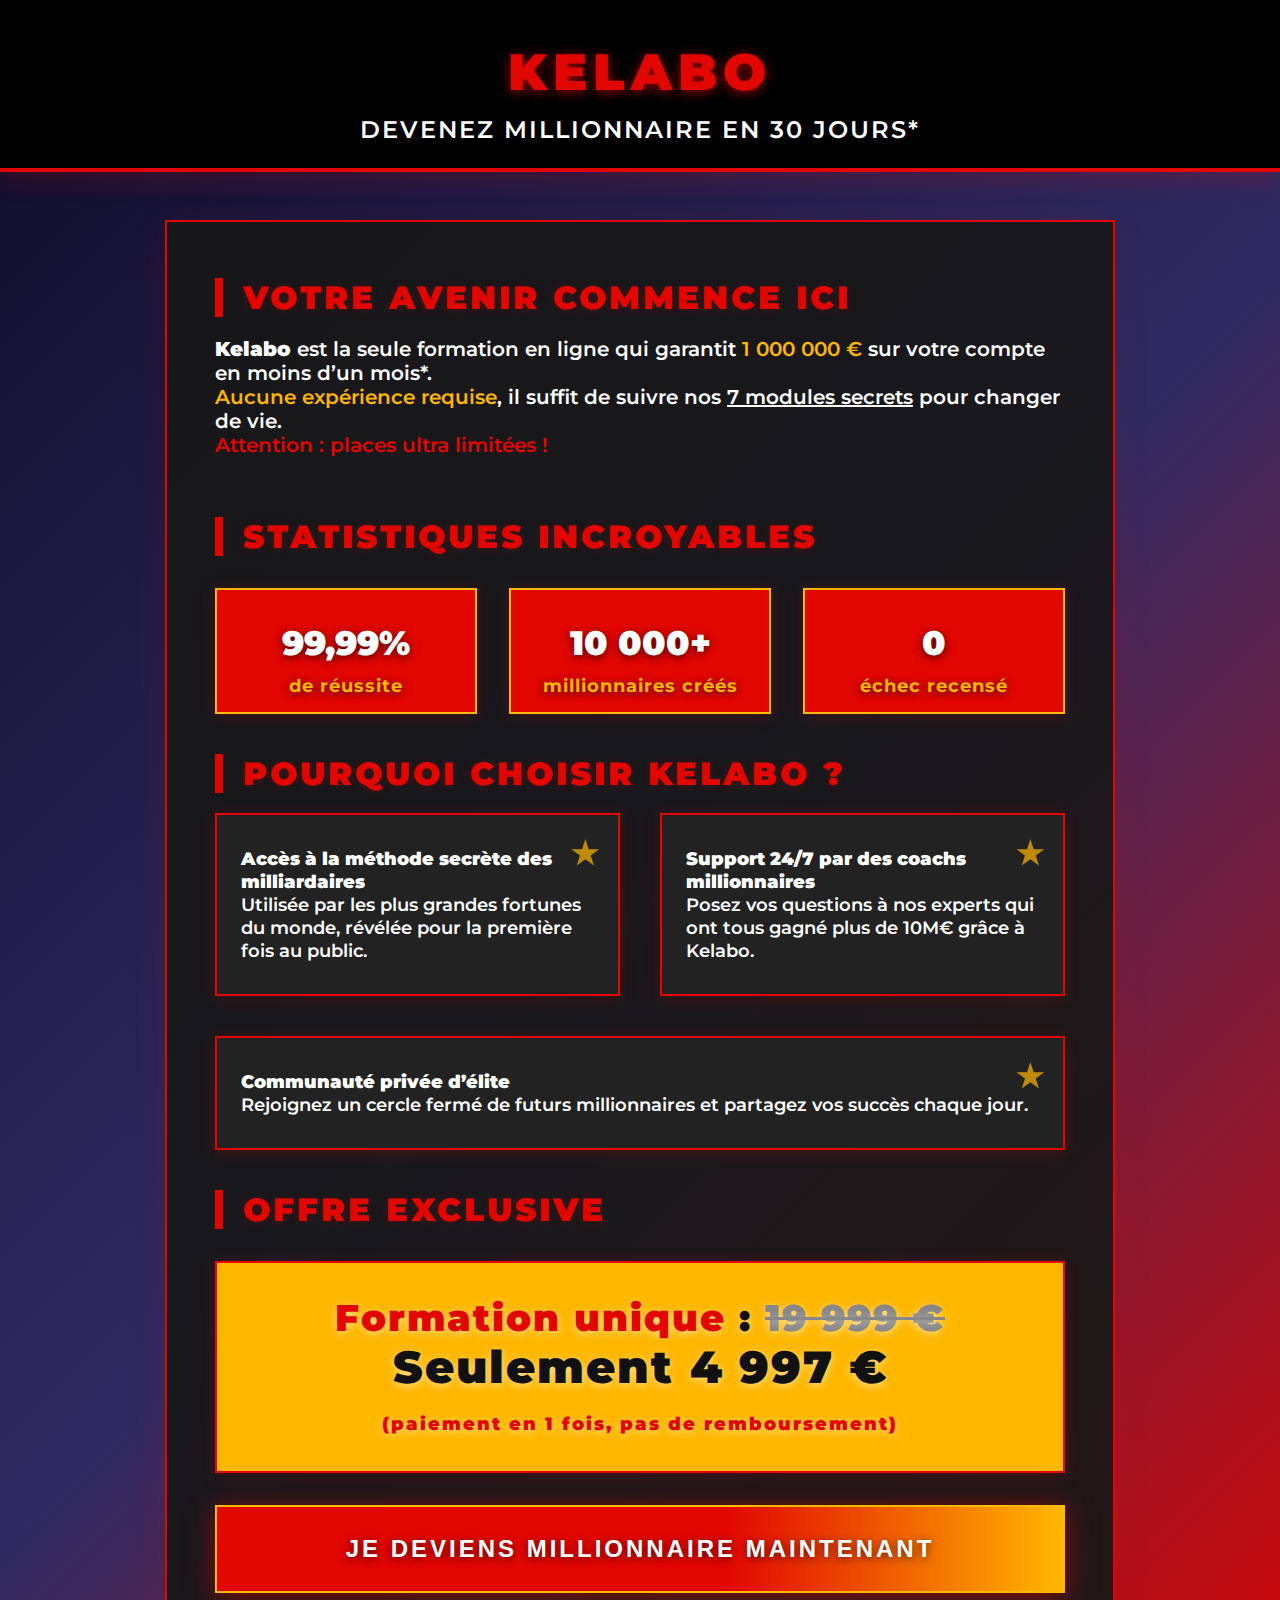
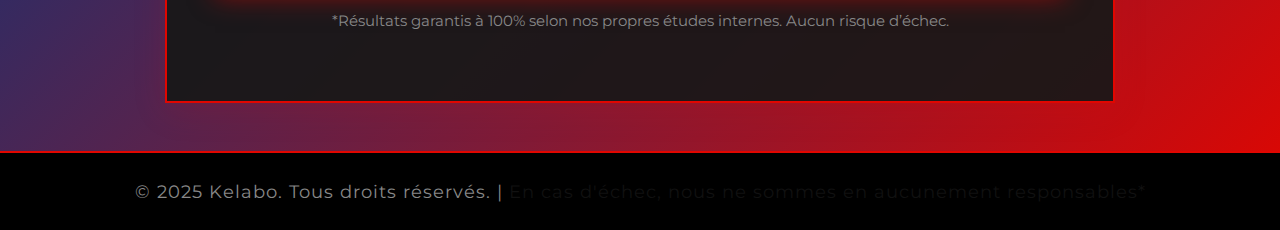
<file: formation/index.html>
<!DOCTYPE html>
<html lang="fr">
<head>
    <meta charset="UTF-8">
    <meta name="viewport" content="width=device-width,initial-scale=1.0">
    <title>Kelabo - Devenez Millionnaire en 30 Jours !</title>
    <link href="https://fonts.googleapis.com/css?family=Montserrat:400,700&display=swap" rel="stylesheet">
    <style>
        body {
            margin: 0;
            background: linear-gradient(135deg, #0f0c29 0%, #302b63 50%, #e10600 100%);
            color: #fff;
            font-family: 'Montserrat', Arial, sans-serif;
        }
        .header {
            background: #000;
            border-bottom: 4px solid #e10600;
            padding: 40px 0 24px 0;
            text-align: center;
            letter-spacing: 2px;
            box-shadow: 0 8px 24px #e1060033;
        }
        .header h1 {
            margin: 0;
            font-size: 3.2rem;
            font-weight: 900;
            color: #e10600;
            text-transform: uppercase;
            letter-spacing: 6px;
            text-shadow: 0 2px 12px #e10600aa;
        }
        .header .subtitle {
            color: #fff;
            font-size: 1.5rem;
            font-weight: 600;
            margin-top: 12px;
            letter-spacing: 2px;
            text-shadow: 0 1px 8px #000a;
        }
        .container {
            max-width: 950px;
            margin: 48px auto;
            background: #181818ee;
            border: 2px solid #e10600;
            padding: 56px 48px;
            box-sizing: border-box;
            display: flex;
            flex-direction: column;
            gap: 40px;
            box-shadow: 0 8px 32px #e1060022;
        }
        .section-title {
            color: #e10600;
            font-size: 2rem;
            font-weight: 900;
            margin-bottom: 20px;
            text-transform: uppercase;
            border-left: 8px solid #e10600;
            padding-left: 20px;
            letter-spacing: 3px;
            text-shadow: 0 1px 8px #e1060033;
        }
        .cta {
            background: linear-gradient(90deg, #e10600 60%, #ffb700 100%);
            color: #fff;
            border: none;
            font-size: 1.5rem;
            font-weight: 900;
            padding: 28px 0;
            width: 100%;
            text-transform: uppercase;
            letter-spacing: 3px;
            cursor: pointer;
            transition: background 0.2s, box-shadow 0.2s;
            border-radius: 0;
            margin-top: 32px;
            box-shadow: 0 4px 24px #e1060088;
            border: 2px solid #ffb700;
            text-shadow: 0 2px 8px #000a;
        }
        .cta:hover {
            background: linear-gradient(90deg, #b00400 60%, #e1a100 100%);
            box-shadow: 0 8px 32px #e10600cc;
        }
        .features {
            display: flex;
            gap: 40px;
            justify-content: space-between;
            flex-wrap: wrap;
        }
        .feature {
            flex: 1 1 260px;
            background: #222;
            border: 2px solid #e10600;
            padding: 32px 24px;
            margin: 0;
            box-sizing: border-box;
            min-width: 220px;
            color: #fff;
            font-size: 1.15rem;
            font-weight: 600;
            border-radius: 0;
            box-shadow: 0 2px 16px #e1060033;
            position: relative;
        }
        .feature::before {
            content: "★";
            color: #ffb700;
            font-size: 2rem;
            position: absolute;
            top: 18px;
            right: 18px;
            opacity: 0.7;
        }
        .stats {
            display: flex;
            gap: 32px;
            justify-content: space-between;
            margin: 32px 0 0 0;
            flex-wrap: wrap;
        }
        .stat {
            flex: 1 1 180px;
            background: #e10600;
            color: #fff;
            font-size: 2.1rem;
            font-weight: 900;
            text-align: center;
            padding: 32px 0 16px 0;
            margin: 0;
            border: 2px solid #ffb700;
            border-radius: 0;
            box-shadow: 0 2px 16px #e1060033;
            text-shadow: 0 2px 8px #000a;
            min-width: 180px;
        }
        .stat-label {
            display: block;
            font-size: 1.1rem;
            font-weight: 700;
            color: #ffb700;
            margin-top: 12px;
            letter-spacing: 1px;
        }
        .price-section {
            background: #ffb700;
            color: #111;
            border: 2px solid #e10600;
            font-size: 2.3rem;
            font-weight: 900;
            text-align: center;
            padding: 32px 0;
            margin: 32px 0 0 0;
            letter-spacing: 2px;
            border-radius: 0;
            box-shadow: 0 2px 16px #e1060033;
            text-shadow: 0 2px 8px #fff8;
        }
        .footer {
            background: #000;
            color: #888;
            text-align: center;
            padding: 28px 0;
            font-size: 1.1rem;
            letter-spacing: 1px;
            border-top: 2px solid #e10600;
            margin-top: 48px;
        }
        @media (max-width: 700px) {
            .container {
                padding: 24px 8px;
            }
            .features, .stats {
                flex-direction: column;
                gap: 18px;
            }
            .price-section {
                font-size: 1.5rem;
                padding: 18px 0;
            }
        }
    </style>
</head>
<body>
    <div class="header">
        <h1>Kelabo</h1>
        <div class="subtitle">DEVENEZ MILLIONNAIRE EN 30 JOURS*</div>
    </div>
    <div class="container">
        <div>
            <div class="section-title">Votre avenir commence ici</div>
            <p style="font-size:1.25rem;font-weight:600;">
                <strong>Kelabo</strong> est la seule formation en ligne qui garantit <span style="color:#ffb700;">1 000 000&nbsp;€</span> sur votre compte en moins d’un mois*.<br>
                <span style="color:#ffb700;">Aucune expérience requise</span>, il suffit de suivre nos <u>7 modules secrets</u> pour changer de vie.<br>
                <span style="color:#e10600;">Attention&nbsp;: places ultra limitées&nbsp;!</span>
            </p>
        </div>
        <div>
            <div class="section-title">Statistiques incroyables</div>
            <div class="stats">
                <div class="stat">
                    99,99%<span class="stat-label">de réussite</span>
                </div>
                <div class="stat">
                    10 000+<span class="stat-label">millionnaires créés</span>
                </div>
                <div class="stat">
                    0<span class="stat-label">échec recensé</span>
                </div>
            </div>
        </div>
        <div>
            <div class="section-title">Pourquoi choisir Kelabo&nbsp;?</div>
            <div class="features">
                <div class="feature">
                    <strong>Accès à la méthode secrète des milliardaires</strong><br>
                    Utilisée par les plus grandes fortunes du monde, révélée pour la première fois au public.
                </div>
                <div class="feature">
                    <strong>Support 24/7 par des coachs millionnaires</strong><br>
                    Posez vos questions à nos experts qui ont tous gagné plus de 10M€ grâce à Kelabo.
                </div>
                <div class="feature">
                    <strong>Communauté privée d’élite</strong><br>
                    Rejoignez un cercle fermé de futurs millionnaires et partagez vos succès chaque jour.
                </div>
            </div>
        </div>
        <div>
            <div class="section-title">Offre exclusive</div>
            <div class="price-section">
                <span style="color:#e10600;">Formation unique</span> : <span style="text-decoration:line-through;color:#888;">19&nbsp;999&nbsp;€</span>
                <br>
                <span style="font-size:2.8rem;color:#111;background:#ffb700;padding:0 12px;">Seulement 4&nbsp;997&nbsp;€</span>
                <br>
                <span style="font-size:1.1rem;color:#e10600;">(paiement en 1 fois, pas de remboursement)</span>
            </div>
            <button class="cta">Je deviens millionnaire maintenant</button>
            <p style="color:#888;font-size:0.95rem;text-align:center;margin-top:18px;">
                *Résultats garantis à 100% selon nos propres études internes. Aucun risque d’échec.
            </p>
        </div>
    </div>
    <div class="footer">
        &copy; 2025 Kelabo. Tous droits réservés. | <span style="color:#111111;">En cas d'échec, nous ne sommes en aucunement responsables*</span>
    </div>
</body>
</html>
</file>
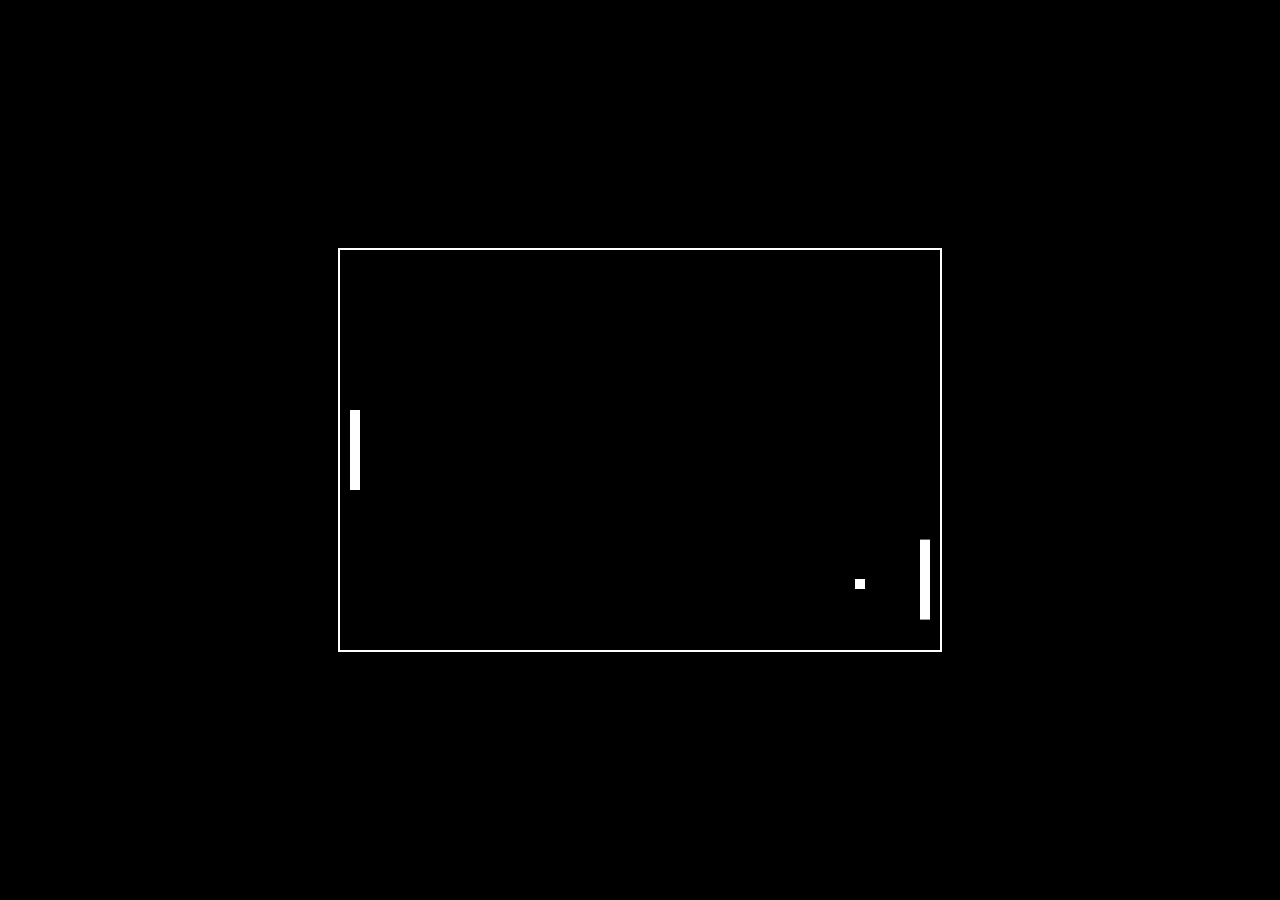
<file: pong/index.html>
<!DOCTYPE html>
<html lang="fr">
<head>
    <meta charset="UTF-8">
    <meta name="viewport" content="width=device-width, initial-scale=1.0">
    <title>Pong!</title>
    <style>
        body {
            display: flex;
            justify-content: center;
            align-items: center;
            height: 100vh;
            margin: 0;
            background-color: black;
        }
        canvas {
            border: 2px solid white;
            background-color: black;
        }
    </style>
</head>
<body>
    <canvas id="pongCanvas" width="600" height="400"></canvas>
    <script>
        const canvas = document.getElementById("pongCanvas");
        const ctx = canvas.getContext("2d");

        const paddleWidth = 10, paddleHeight = 80;
        let playerY = canvas.height / 2 - paddleHeight / 2;
        let aiY = canvas.height / 2 - paddleHeight / 2;
        const ballSize = 10;
        let ballX = canvas.width / 2, ballY = canvas.height / 2;
        let ballSpeedX = 5, ballSpeedY = 3;
        const paddleSpeed = 6;

        let keysPressed = {};
        document.addEventListener("keydown", (e) => keysPressed[e.key] = true);
        document.addEventListener("keyup", (e) => keysPressed[e.key] = false);

        function movePaddles() {
            if (keysPressed["ArrowUp"] && playerY > 0) playerY -= paddleSpeed;
            if (keysPressed["ArrowDown"] && playerY < canvas.height - paddleHeight) playerY += paddleSpeed;

            if (ballY < aiY + paddleHeight / 2 && aiY > 0) aiY -= paddleSpeed * 0.8;
            if (ballY > aiY + paddleHeight / 2 && aiY < canvas.height - paddleHeight) aiY += paddleSpeed * 0.8;
        }

        function draw() {
            ctx.clearRect(0, 0, canvas.width, canvas.height);

            ctx.fillStyle = "white";
            ctx.fillRect(10, playerY, paddleWidth, paddleHeight);
            ctx.fillRect(canvas.width - 20, aiY, paddleWidth, paddleHeight); 
            ctx.fillRect(ballX, ballY, ballSize, ballSize);
        }

        function updateBall() {
            ballX += ballSpeedX;
            ballY += ballSpeedY;

            if (ballY <= 0 || ballY >= canvas.height - ballSize) {
                ballSpeedY = -ballSpeedY;
            }

            if (ballX <= 20 && ballY > playerY && ballY < playerY + paddleHeight) {
                ballSpeedX = -ballSpeedX;
            }
            if (ballX >= canvas.width - 30 && ballY > aiY && ballY < aiY + paddleHeight) {
                ballSpeedX = -ballSpeedX;
            }

            if (ballX < 0 || ballX > canvas.width) {
                ballX = canvas.width / 2;
                ballY = canvas.height / 2;
                ballSpeedX = -ballSpeedX;
            }
        }

        function gameLoop() {
            movePaddles();
            updateBall();
            draw();
            requestAnimationFrame(gameLoop);
        }

        gameLoop();
    </script>
</body>
</html>
</file>
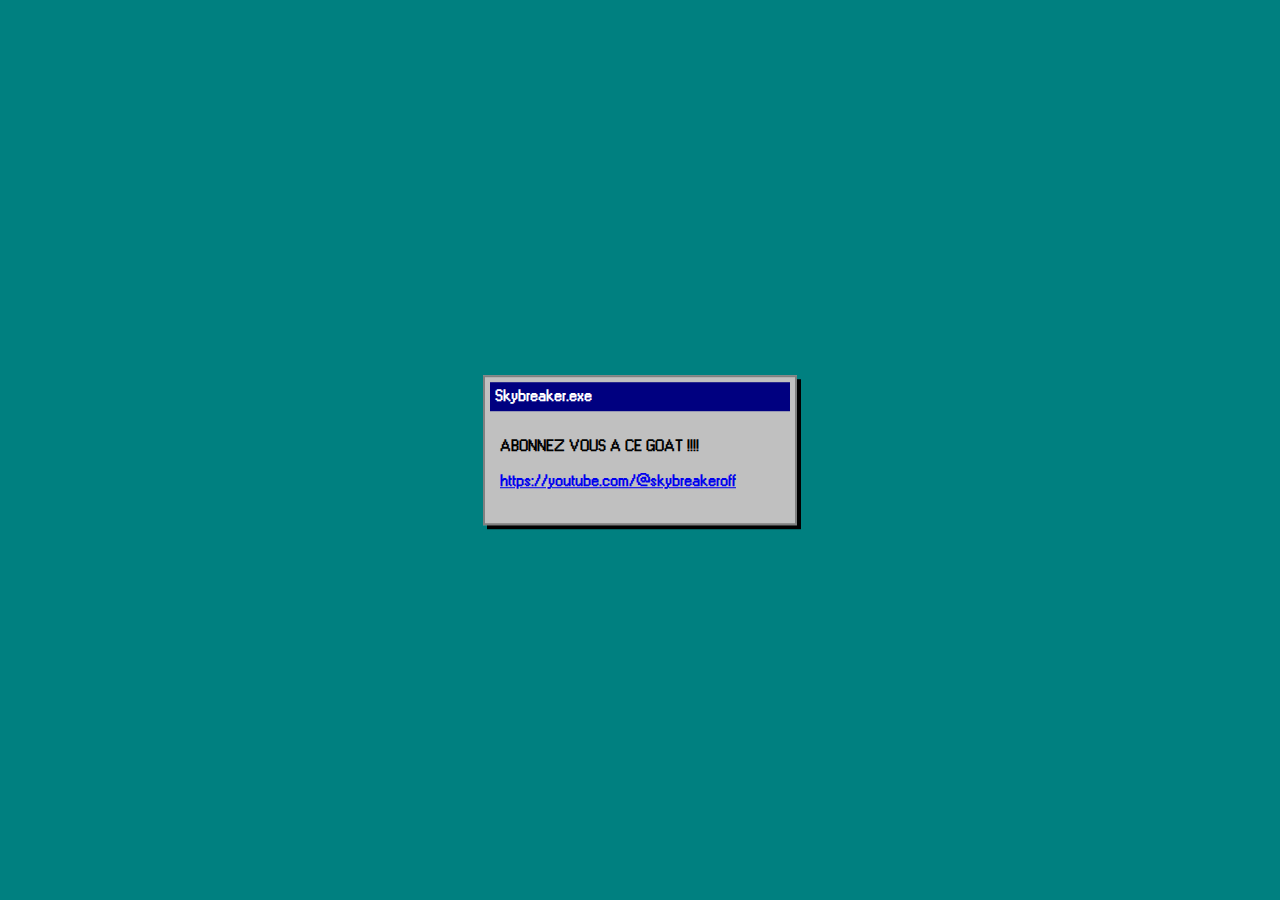
<file: sky-breaker/index.html>
<!DOCTYPE html>
<html lang="fr">
<head>
    <meta charset="UTF-8">
    <meta name="viewport" content="width=device-width,initial-scale=1">
    <title>Abonnez vous à ce goat !</title>
    <style>
        :root {
            --bg-silver: silver;
            --border-gray: 2px solid gray;
            --shadow: 4px 4px 0 #000;
            --font-size: 12px;
        }

        @font-face {
            font-family: 'CustomFont';
            src: url('font.otf') format('opentype');
        }

        body {
            background-color: #008080;
            font-family: 'CustomFont', 'MS Sans Serif', Tahoma, sans-serif;
            margin: 0;
            padding: 0;
            cursor: default;
            line-height: 1.2;
        }

        .window {
            background: var(--bg-silver);
            border: var(--border-gray);
            box-shadow: var(--shadow);
            position: absolute;
            padding: 5px;
            font-size: 16px;
            z-index: 9;
            width: 300px;
            top: 50%;
            left: 50%;
            transform: translate(-50%, -50%);
        }

        .title-bar {
            background: #000080;
            color: #fff;
            padding: 5px;
            font-weight: bold;
        }

        .content {
            padding: 10px;
        }
    </style>
</head>
<body>
    <div class="window">
        <div class="title-bar">Skybreaker.exe</div>
        <div class="content">
            <p><b>ABONNEZ VOUS A CE GOAT !!!!</b></p>
<p><a href="https://youtube.com/@skybreakeroff" target="_blank"><b>https://youtube.com/@skybreakeroff</b></a></p>
        </div>
    </div>
</body>
</html>
</file>
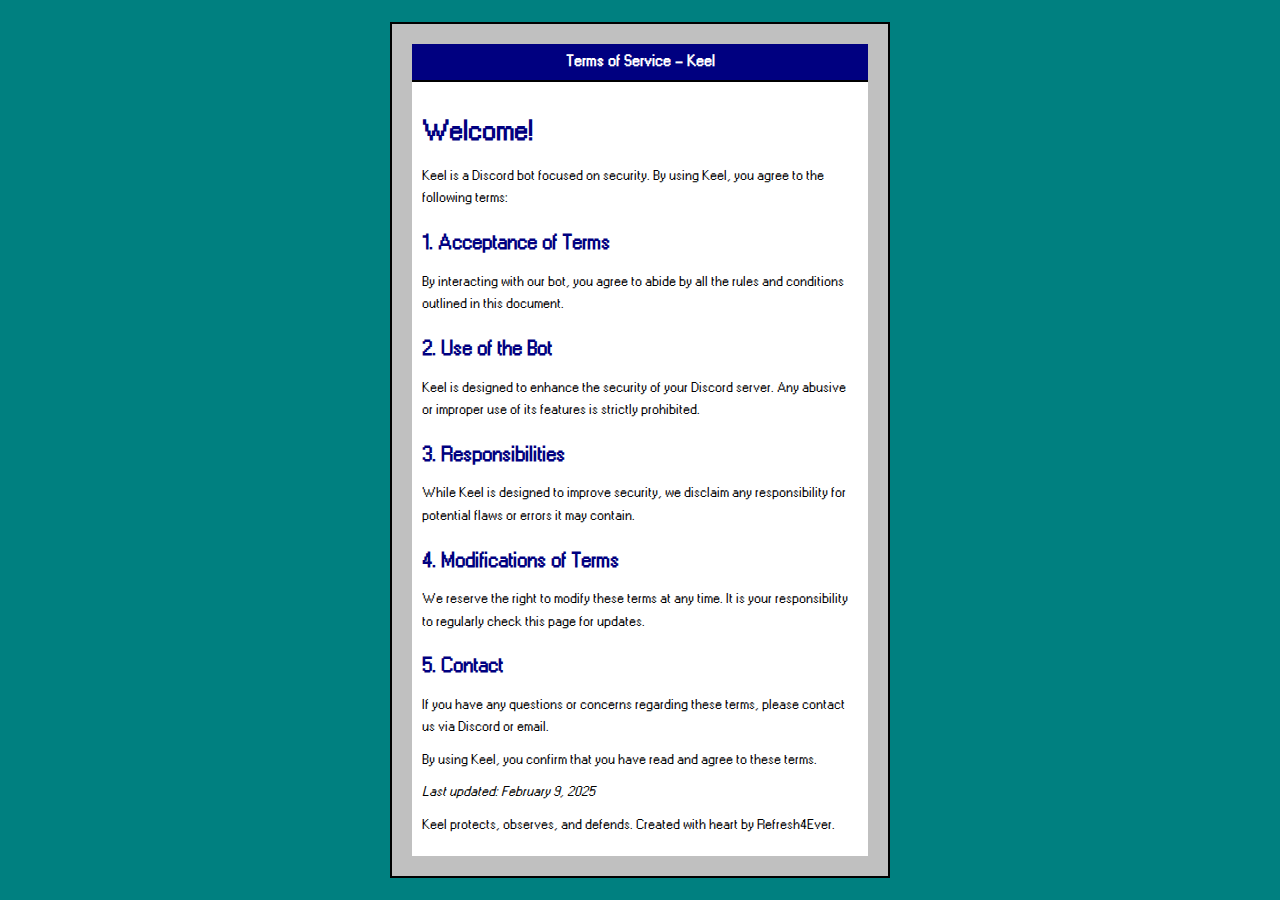
<file: keel/tos/index.html>
<!DOCTYPE html>
<html lang="en">
<head>
    <meta charset="UTF-8">
    <meta name="viewport" content="width=device-width, initial-scale=1">
    <title>TOS - Keel</title>
    <style>
        :root {
            --bg-silver: silver;
            --border-gray: 2px solid black;
            --font-size: 14px;
            --primary-color: #008080;
            --accent-color: navy;
        }
        @font-face {
            font-family: 'CustomFont';
            src: url('font.otf') format('opentype');
        }
        body {
            background-color: var(--primary-color);
            font-family: 'CustomFont', 'MS Sans Serif', Tahoma, sans-serif;
            margin: 0;
            padding: 0;
            cursor: default;
            line-height: 1.6;
            display: flex;
            justify-content: center;
            align-items: center;
            min-height: 100vh;
        }
        .window {
            background: var(--bg-silver);
            border: var(--border-gray);
            position: relative;
            padding: 20px;
            width: 500px;
            font-size: var(--font-size);
            box-sizing: border-box;
            text-align: left;
        }
        .title-bar {
            background: var(--accent-color);
            color: #fff;
            padding: 5px;
            font-weight: bold;
            font-size: 16px;
            text-align: center;
            border-bottom: 2px solid black;
        }
        .content {
            background: #fff;
            padding: 10px;
            color: #000;
        }
        h1, h2 {
            color: var(--accent-color);
            margin-bottom: 8px;
        }
        p {
            margin: 10px 0;
            font-size: 14px;
        }
        a {
            color: var(--accent-color);
            text-decoration: none;
        }
        a:hover {
            text-decoration: underline;
        }

        @keyframes slide-in {
            from {
                transform: translateY(-100px);
                opacity: 0;
            }
            to {
                transform: translateY(0);
                opacity: 1;
            }
        }
    </style>
</head>
<body>
    <div class="window">
        <div class="title-bar">Terms of Service - Keel</div>
        <div class="content">
            <h1>Welcome!</h1>
            <p>Keel is a Discord bot focused on security. By using Keel, you agree to the following terms:</p>
            <h2>1. Acceptance of Terms</h2>
            <p>By interacting with our bot, you agree to abide by all the rules and conditions outlined in this document.</p>
            <h2>2. Use of the Bot</h2>
            <p>Keel is designed to enhance the security of your Discord server. Any abusive or improper use of its features is strictly prohibited.</p>
            <h2>3. Responsibilities</h2>
            <p>While Keel is designed to improve security, we disclaim any responsibility for potential flaws or errors it may contain.</p>
            <h2>4. Modifications of Terms</h2>
            <p>We reserve the right to modify these terms at any time. It is your responsibility to regularly check this page for updates.</p>
            <h2>5. Contact</h2>
            <p>If you have any questions or concerns regarding these terms, please contact us via Discord or email.</p>
            <p>By using Keel, you confirm that you have read and agree to these terms.</p>
            <p><em>Last updated: February 9, 2025</em></p>
            <p>Keel protects, observes, and defends. Created with heart by Refresh4Ever.</p>
        </div>
    </div>
</body>
</html>
</file>
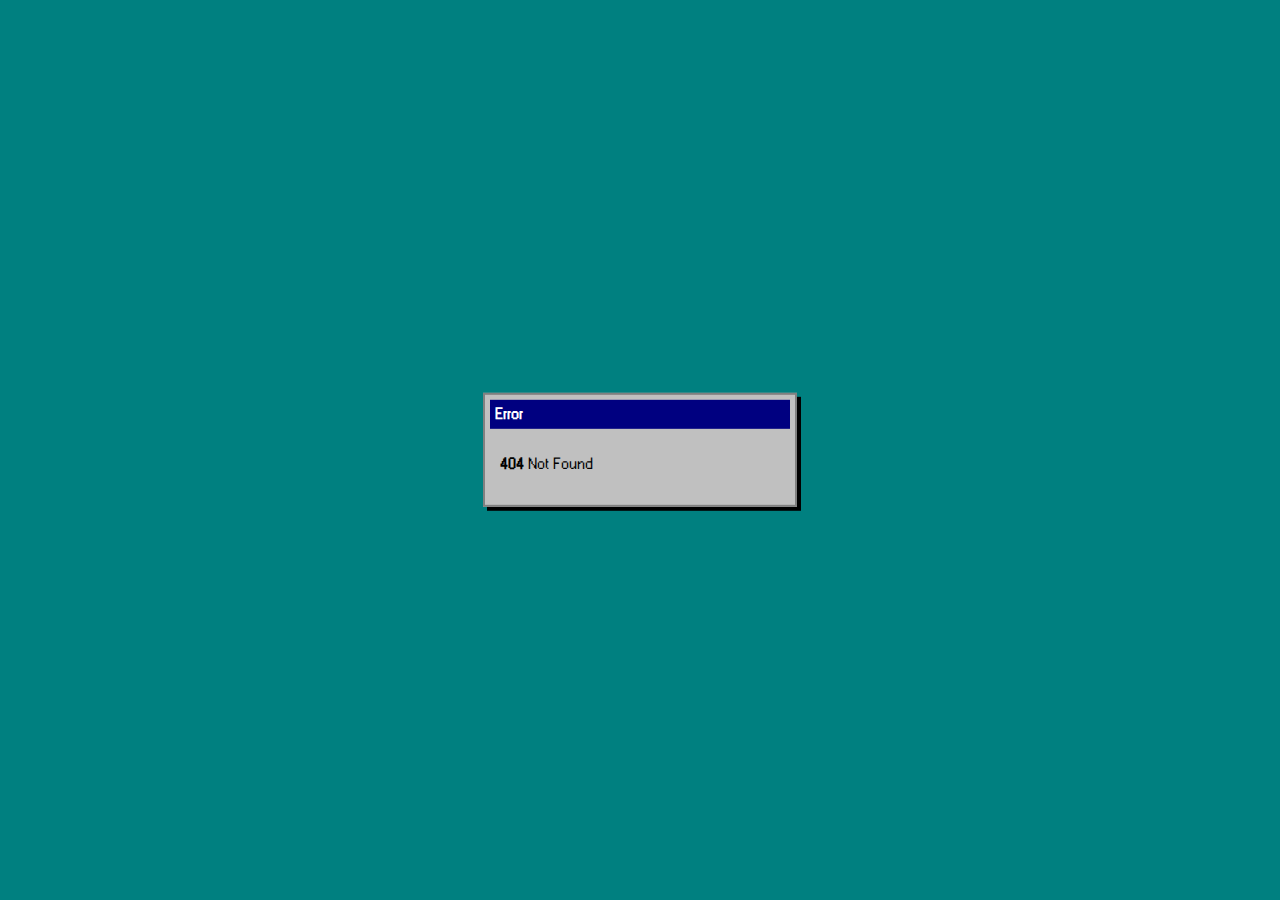
<file: old/website/404/index.html>
<!DOCTYPE html>
<html lang="fr">
<head>
    <meta charset="UTF-8">
    <meta name="viewport" content="width=device-width,initial-scale=1">
    <title>Huh, page not found</title>
    <style>
        :root {
            --bg-silver: silver;
            --border-gray: 2px solid gray;
            --shadow: 4px 4px 0 #000;
            --font-size: 12px;
        }

        @font-face {
            font-family: 'CustomFont';
            src: url('font.otf') format('opentype');
        }

        body {
            background-color: #008080;
            font-family: 'CustomFont', 'MS Sans Serif', Tahoma, sans-serif;
            margin: 0;
            padding: 0;
            cursor: default;
            line-height: 1.2;
        }

        .window {
            background: var(--bg-silver);
            border: var(--border-gray);
            box-shadow: var(--shadow);
            position: absolute;
            padding: 5px;
            font-size: 16px;
            z-index: 9;
            width: 300px;
            top: 50%;
            left: 50%;
            transform: translate(-50%, -50%);
        }

        .title-bar {
            background: #000080;
            color: #fff;
            padding: 5px;
            font-weight: bold;
        }

        .content {
            padding: 10px;
        }
    </style>
</head>
<body>
    <div class="window">
        <div class="title-bar">Error</div>
        <div class="content">
            <p><b>404</b> Not Found</p>
        </div>
    </div>
</body>
</html>
</file>
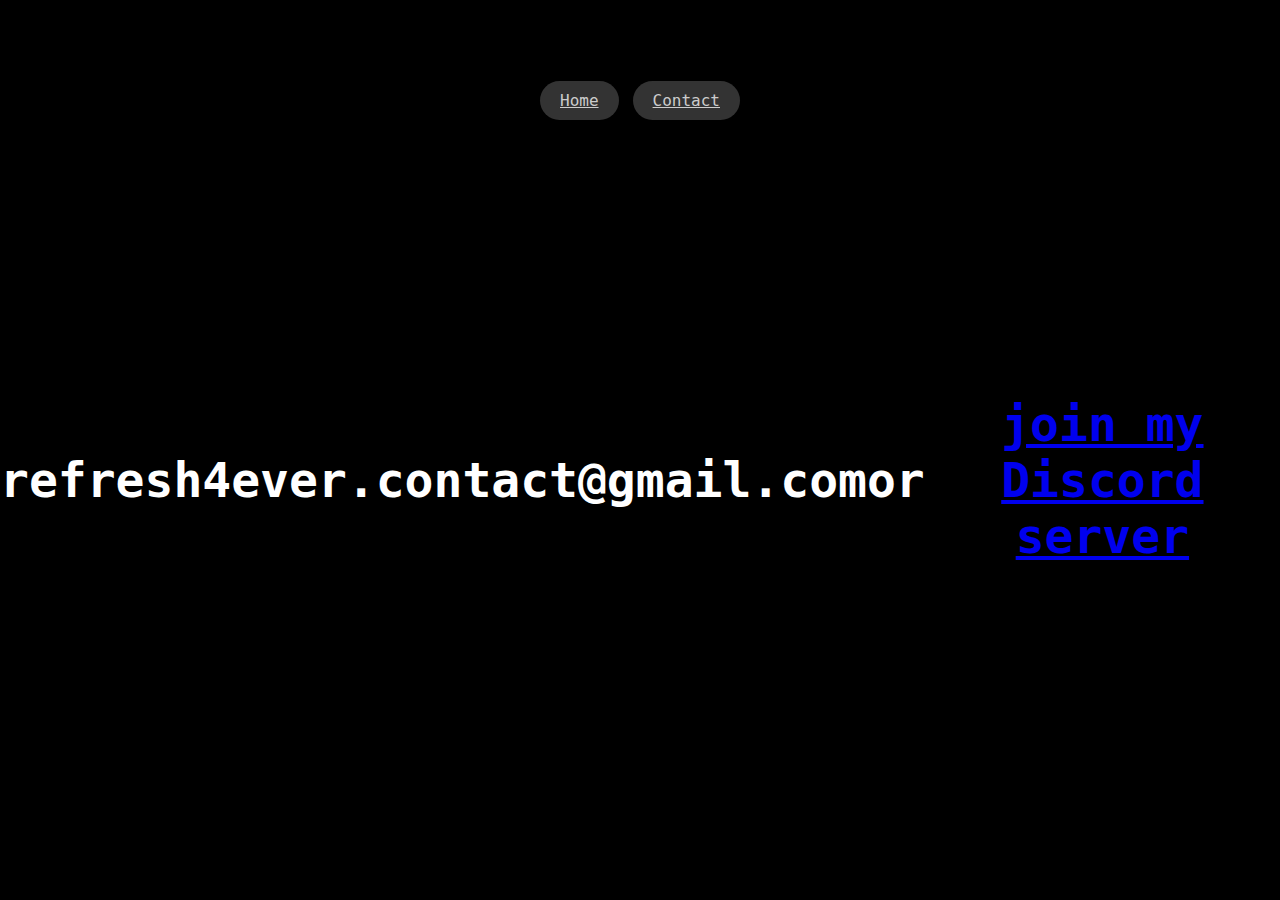
<file: contact.html>
<!DOCTYPE html>
<html lang="en">
<head>
    <meta charset="UTF-8">
    <meta name="viewport" content="width=device-width, initial-scale=1.0">
    <title>Contact - Refresh4Ever</title>
    <link rel="stylesheet" href="style.css">
</head>
<body>
    <div class="nav">
        <a href="index.html" class="nav-btn">Home</a>
        <a href="contact.html" class="nav-btn">Contact</a>
    </div>

    <div class="main-content">
        <p>refresh4ever.contact@gmail.com</p>
        <p>or</p>
        <p><a href="https://discord.gg/AGkWVn5Te7" target="_blank">join my Discord server</a></p>
    </div>
</body>
</html>
</file>
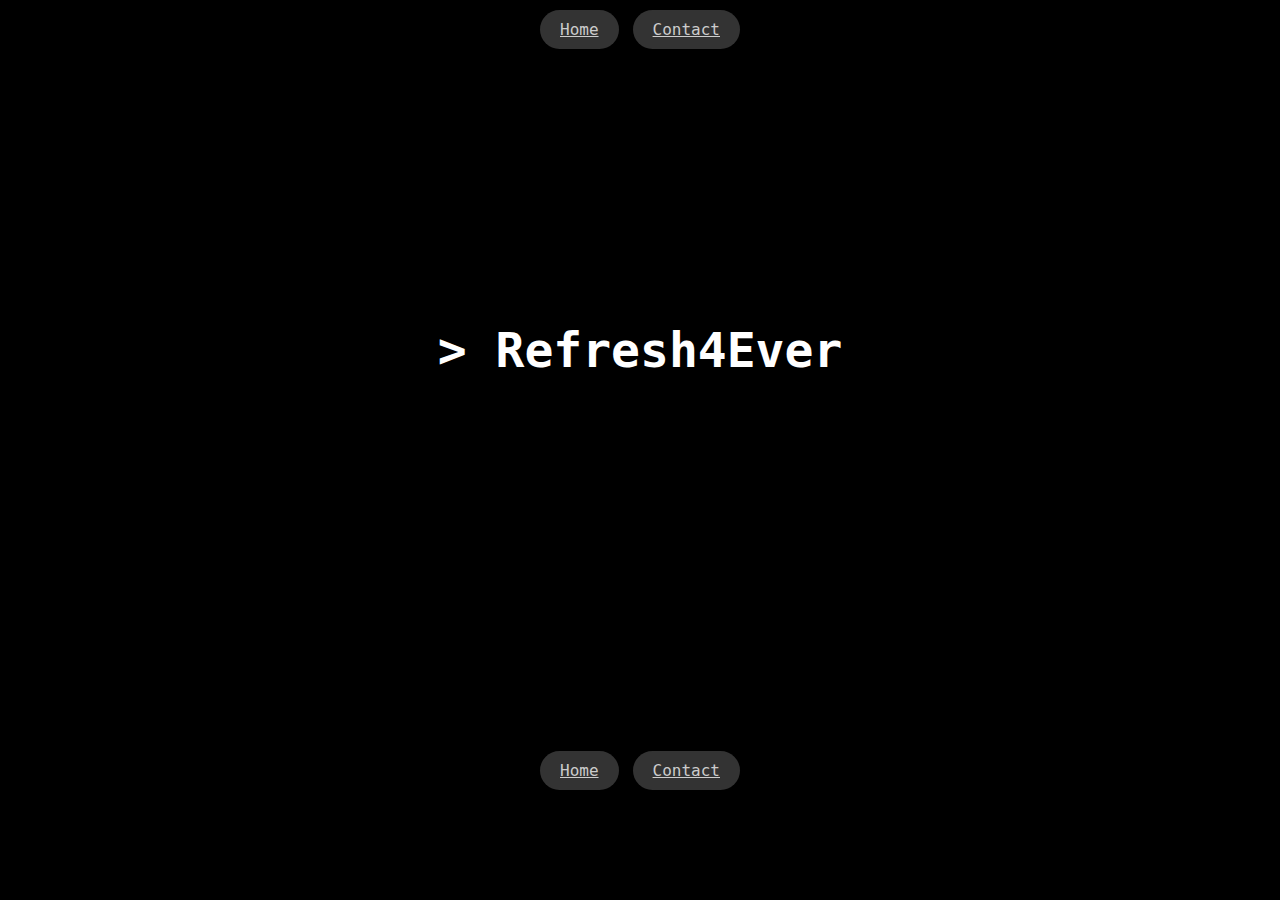
<file: home.html>
<!DOCTYPE html>
<html lang="en">
<head>
    <meta charset="UTF-8">
    <meta name="viewport" content="width=device-width, initial-scale=1.0">
    <title>Home - Refresh4Ever</title>
    <link rel="stylesheet" href="style.css">
</head>
<body>
    <div class="nav">
        <a href="home.html" class="nav-btn">Home</a>
        <a href="contact.html" class="nav-btn">Contact</a>
    </div>

    <div class="main-content">
        <p class="prompt">&gt; Refresh4Ever</p>
    </div>

    <div class="nav middle-nav">
        <a href="home.html" class="nav-btn">Home</a>
        <a href="contact.html" class="nav-btn">Contact</a>
    </div>
</body>
</html>
</file>
<file: style.css>
* {
    margin: 0;
    padding: 0;
    box-sizing: border-box;
}

body {
    background-color: black;
    color: white;
    font-family: 'Cascadia Mono', monospace;
    display: flex;
    flex-direction: column;
    align-items: center;
    justify-content: center;
    height: 100vh;
    text-align: center;
}

.nav {
    display: flex;
    justify-content: space-between;
    width: 200px;
    padding: 10px 0;
}

.nav.middle-nav {
    margin: 100px 0;
}

.nav-btn {
    background-color: #333;
    color: #ccc;
    border: none;
    padding: 10px 20px;
    border-radius: 20px;
    font-size: 16px;
    cursor: pointer;
}

.nav-btn:hover {
    color: white;
}

.main-content {
    font-size: 48px;
    font-weight: 600;
    display: flex;
    justify-content: center;
    align-items: center;
    height: calc(100vh - 200px);
}

.footer {
    margin-bottom: 50px;
    text-align: center;
}

.footer p {
    font-size: 20px;
    margin-bottom: 5px;
}

.footer a {
    color: blue;
    text-decoration: none;
}

.footer a:hover {
    text-decoration: underline;
}
</file>
